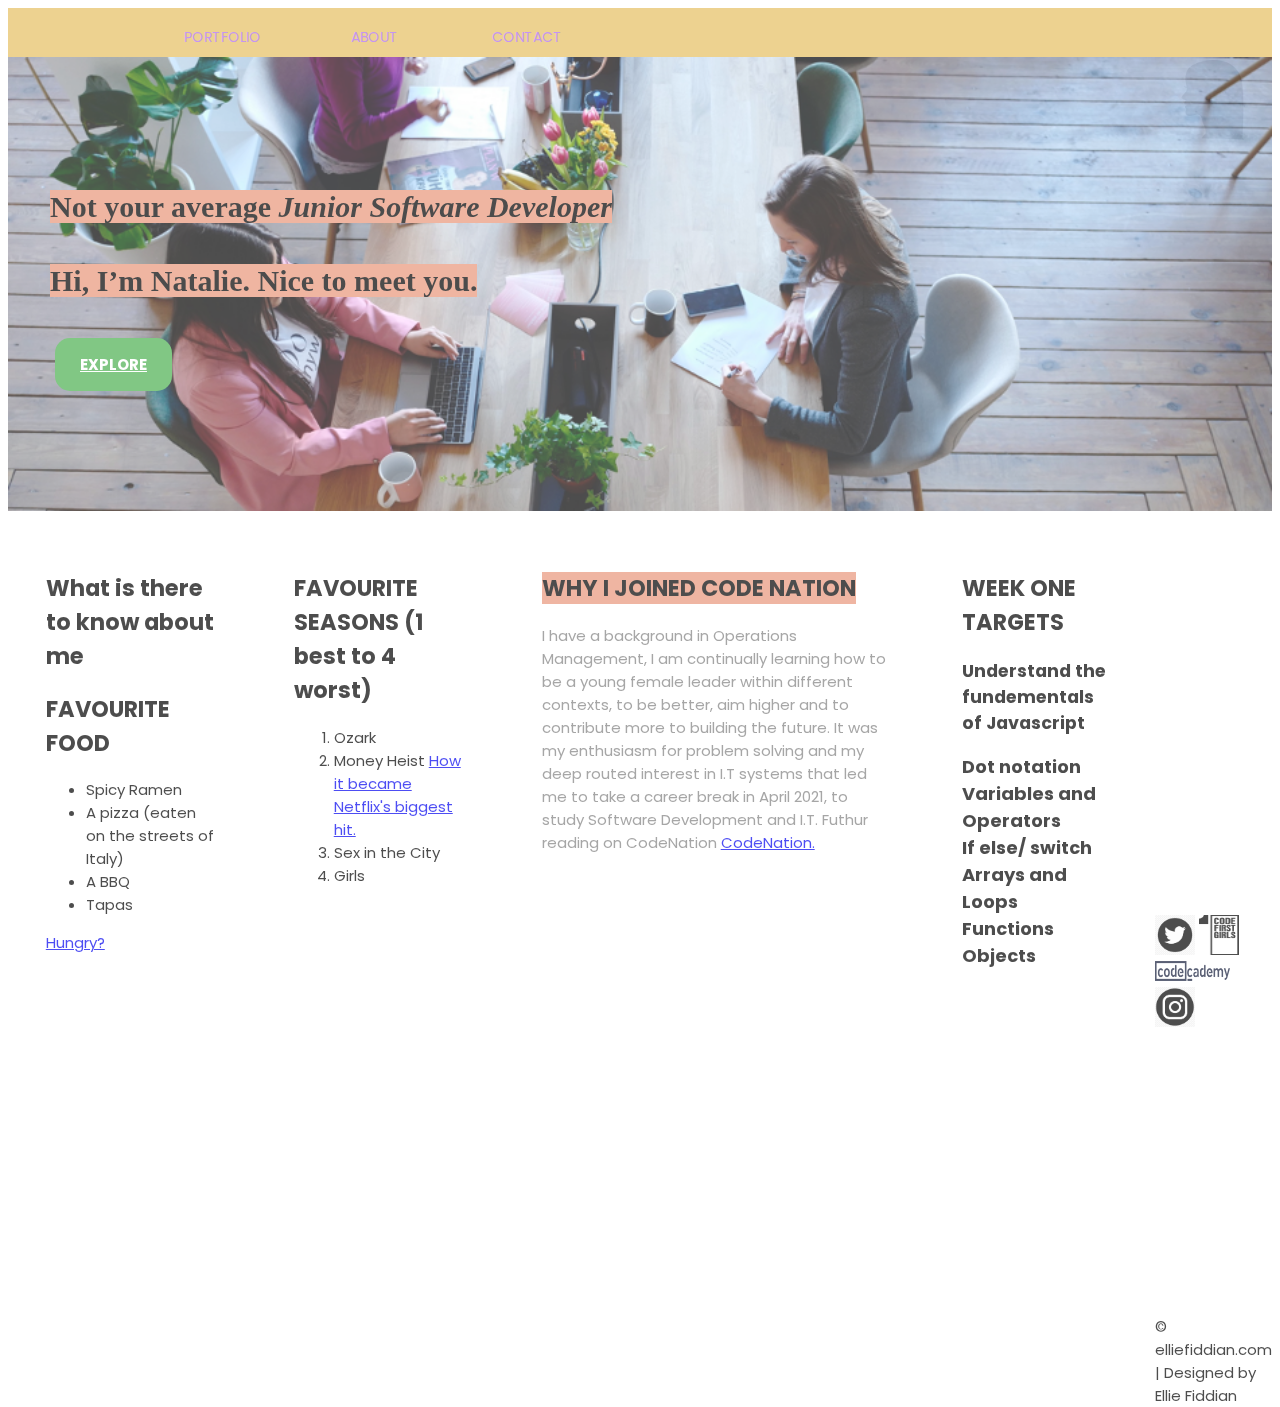
<file: index.html>
<!DOCTYPE html>
<html lang="en">
<head>
<meta charset="UTF-8">
<link rel="stylesheet" type="text/css" href="style.css"/>
<meta name = "viewport" content ="width=device-width,initial-scale =1.0">
</head>

<body>
<header>
    <div class = "menu">
    <nav>   
        <ul>
            <img src= "img/icon.png" width= 80px height= 80px class="right" alt="womenprofile"> 
            <li> <a href= "#"> About</a></li>
            <li> <a href= "#"> Contact</a></li> 
                <div class ="dropdown">
                <li> <a li> </button class ="dropbtn">Portfolio</a> 
                 <i class ="fa fa-caret-down"></i>
                </button>
                    <div class= "dropdown-content">
                    <a href="https://www.linkedin.com/in/natalieseftonfiddian"> LinkedIn</a>
                    <a href="https://github.com/elliefiddian"> Gihub</a>
        </ul>
    </nav>
                </div>
                    </div>
     </div>


            

</div>
</header>
</body>

<div class ="intro">
    <img src= "img/women.png" width="100%" height="100%" alt="womencoding"> 
    <div class ="text-block">
        <h4><span><mark>Not your average<span style="font-style: italic;"> Junior Software Developer</span></mark> 
         <h4><span><mark>Hi, I’m Natalie. Nice to meet you.</h4></span></mark> 
    <div button ="button">
        <a href="#" class="button">Explore</a>
</div>
</div> 
</div>    

<div class ="container-box">
    <div class ="box box-1">    
            <h2> What is there to know about me </h2>
            <h2> FAVOURITE FOOD </h2>
            <ul>
            <li> Spicy Ramen </li>
            <li> A pizza (eaten on the streets of Italy) </li>
            <li> A BBQ </li>
            <li> Tapas </li>
            </ul>
            <div class ="article">
            <a href="https://deliveroo.co.uk/" target="_blank" >Hungry?</a>
    </div>
</div>
        

    <div class ="box box-2">
        <h2> FAVOURITE SEASONS (1 best to 4 worst)</h2>
        <ol>
        <li>Ozark </li>
        <li> Money Heist <a href="https://www.theguardian.com/tv-and-radio/2020/apr/02/how-money-heist-became-netflix-biggest-global-hit/" target="_blank" >How it became Netflix's biggest hit. </a> </li>
        <li>Sex in the City </li> 
        <li> Girls </li>
        </ol>
    </div>

    <div class ="box box-3">
    <h2><mark>WHY I JOINED CODE NATION </h2></mark>

    <p> I have a background in Operations Management, I am continually learning how to be a young female leader within different
    contexts, to be better, aim higher and to contribute more to building the future. It was my 
    enthusiasm for problem solving and my deep routed interest in I.T systems that led me to take
    a career break in April 2021, to study Software Development and I.T.  

    Futhur reading on CodeNation  <a href="https://wearecodenation.com/" target="_blank" >CodeNation. </a> 
    </p>
    </div>



    <div class ="box box-4">
    <h2> WEEK ONE TARGETS </h2>
    <h3> Understand the fundementals of Javascript </h3>
    <dl>
    <dt> <span class ="boldSub" >Dot notation </span></dt>
        <dd> </dd>
        <dt> <span class ="boldSub"> Variables and Operators</span></dt> 
        <dd>  </dd>
        <dt> <span class ="boldSub"> If else/ switch </span></dt> 
        <dd>  </dd>
        <dt> <span class ="boldSub"> Arrays and Loops</span></dt>
        <dd>  </dd>
        <dt> <span class ="boldSub"> Functions</span></dt>
        <dd>  </dd>
        <dt> <span class ="boldSub"> Objects </span></dt>
        <dd>  </dd>
        </dl>
    </div>
<div>
</html>
</body>


<div class="footer"> 
    <div class = "footer content"
        <div class = "footer section links" ></div>
        <div class ="footer bottom"></div>
        &copy; elliefiddian.com | Designed by Ellie Fiddian
        </div>
    <img src= "img/twitter.png" width="40" height="40" alt="logo one">
    <img src= "img/codegirls.png" width="40" height="40" alt="logo two">
    <img src= "img/codeacademy.png" width="75" height="20" alt="logo three">
    <img src= "img/instagram.png" width="40" height="40" alt="logo four">

</div>
</footer>
</file>
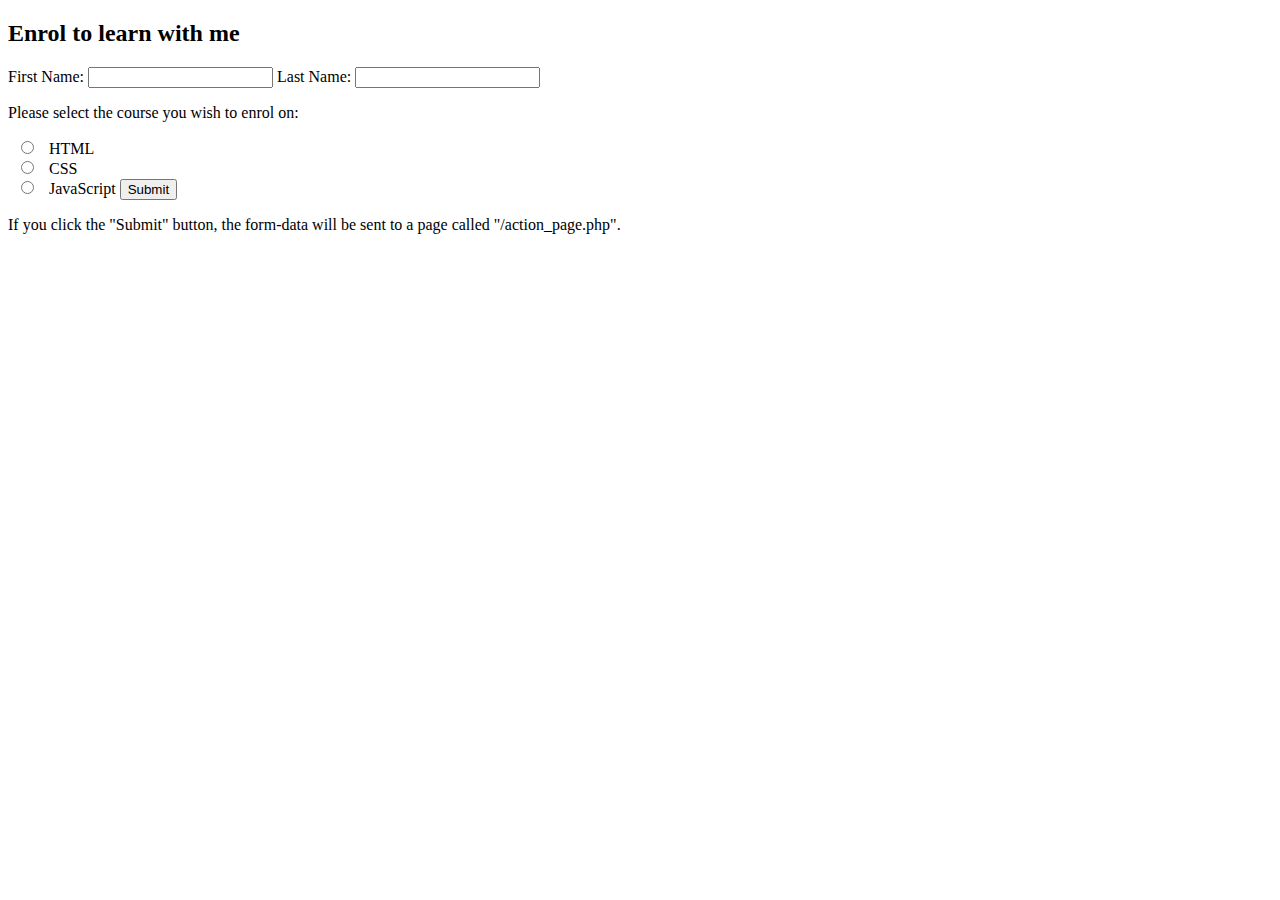
<file: form.html>
<!DOCTYPE html>
<html>
<body>

<h2>Enrol to learn with me </h2>
 
<form action="/action_page.php">
  <label for="usname">First Name:</label>
  <input type="text" id="fname" name="fname" value="">
  <label for="usname"> Last Name:</label>
  <input type="text" id="lname" name="lname" value="">


</form> 

<form action="/action_page.php">
  <p>Please select the course you wish to enrol on:</p>
  <input type="radio" id="html" name="fav_language" value="HTML">
  <label for="html">HTML</label><br>
  <input type="radio" id="css" name="fav_language" value="CSS">
  <label for="css">CSS</label><br>
  <input type="radio" id="javascript" name="fav_language" value="JavaScript">
  <label for="javascript">JavaScript</label>
  <input type="submit" value="Submit">
</form> 

<p>If you click the "Submit" button, the form-data will be sent to a page called "/action_page.php".</p>

</body>
</html>
</file>
<file: style.css>
@import url('https://fonts.googleapis.com/css2?family=Poppins:ital,wght@0,300;0,400;0,500;0,600;0,700;0,800;1,200&display=swap');

body {
    font-family:font-family:'Poppins',sans-serif;
    font-size: 14px;
}

.menu{
    width:80%;
    margin: 0 auto;
}

.right{
    position: absolute;
    top: 45px;
    right: 2px;
    display: inline-block;
    padding: 15px 25px;
    opacity: 0.4;
}
  

header {
    background: goldenrod;
    opacity: 0.5;
}

header::after {
    content: '';
    display:table;
    clear: both;
}

nav {
    float: left   
}

nav a {
    color: blueviolet;
    text-decoration: none;
    text-transform: uppercase;
    font-family: 'Poppins', sans-serif;
}

nav ul {
    margin: 0;
    padding: 0;
    list-style: none;
}

nav li {
    display: inline-block;
    margin-left: 50px;
    margin-right: 40px;
    margin-top: 9px;
    margin-bottom: 9px;
    padding-top: 5px;
    position:relative;
}

nav ul li> a:hover { 
    color: #000;
}

nav ul li> a::before{
    content: '';
    display: block;
    height: 5px;
    width: 100%;
    background-color: #444;
    position: absolute
    top: 0;
    width: 0%;
    transition: all ease-in-out 250ms;
}

nav ul li> a:hover::before {
    width: 100%;

}

.dropdown {
    position: relative;
}
  
  .dropdown .dropbtn {
    font-size: 16px;  
    border: none;
    outline: none;
    color: goldenrod;
  }
  
  
  .dropdown-content {
    display: none;
    position: absolute;
    box-shadow: 0px 8px 16px 0px rgba(0,0,0,0.2);
  }

  
  .dropdown {
    float: left;
    overflow: visible;
  }
  
  .dropdown .dropbtn {
    font-size: 16px;  
    background-color: inherit;
    font-family: inherit;
  }
  
  .dropdown-content {
    position: relative;
    min-width: 100%;
    box-shadow: 0px 8px 16px 0px rgba(0,0,0,0.2);
  }
  
  .dropdown-content a {
    color: black;
    padding: 12px 16px;
    text-decoration: none;
    display: block;
  }
  
  .dropdown-content a:hover {
    background-color: grey
  }
  
  .dropdown:hover .dropdown-content {
    display: block;
  }
  
  .dropdown-content a:hover {
    background-color:grey
  }
  
  .dropdown:hover .dropdown-content {
    display: block;
  }

.logo-menu {

}

.logo::hoover {

}



/* make sure this is underlined /* 
.linedText { 
    font-size: 40px;
    font-weight: bold;
    font-style: underline;
} 
*/ 
p {
    color:grey;
    cursor: pointer;
}

.boldSub{
    font-size: 18px;
    font-weight: bold;
}

#wrapper {
    width: 1000px;
    height: auto;
    margin-left: auto;
    margin-right: auto;
}

/*container holding image and the text */
.intro{
    position: center;
    opacity: 0.7;
}

/* centered text */
.text-block {
    position: absolute;
    font-size: 30px;
    top: 150px;
    margin-left: 50px;
    margin-right: 50px;
    left: 0;
    color: white;
    padding-left: auto;
    padding-right: auto;
}

h3 span {
    font-family: 'Poppins', sans-serif;
    text-transform: uppercase;
    top: 150px;
    margin-left: 50px;
    margin-right: 50px;
    padding: 10px;
}

mark {
    background-color: darksalmon;
}

.button {
    display: inline-block;
    padding: 15px 25px;
    margin-left: 5px;
    font-size: 15px;
    cursor: pointer;
    text-align: center;
    outline: none;
    color: #fff;
    background-color: #4CAF50;
    border: none;
    border-radius: 15px;
    font-family:'Poppins', sans-serif;
    text-transform: uppercase;
}

.button:hover {
    color: goldenrod;
}

.container-box {
   font-family:'Poppins', sans-serif;
   opacity: 0.7;
   font-size: 15px;
   display: flex;
   flex-direction: row;
}

.box-1 {
   margin: 10mm;
   width: 1000px;
   text-align: left;
   length: auto;
}

.box-2 {
    margin: 10mm;
    width: 1000px;
    text-align: left;
    length: auto;
} 


.box-3 {
    margin: 10mm;
    width: 2000px;
    text-align: left;
    length: auto;
} 

.box-4 {
    margin: 10mm;
    width: 900px;
    text-align: left;
    length: auto;
} 

.footer {
    height: 400px;
    position: relative;
} 

.footer .footer-bottom {
    height: 0px;
    width: 0px;
    text-align: center;
    position: absolute;
    bottom: 0px;
    left: 0px;
    padding-top: 20px;
}
</file>
